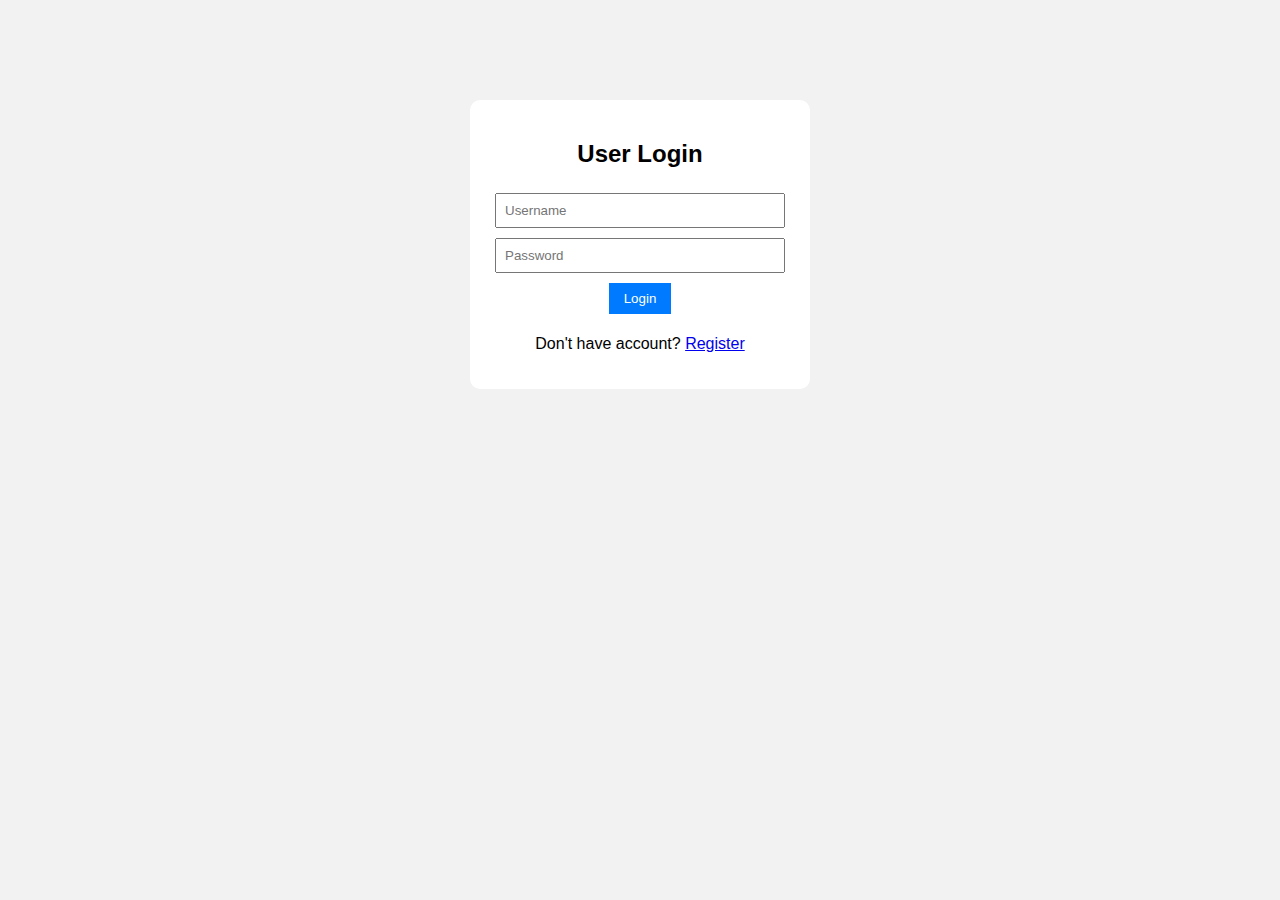
<file: index.html>
<!DOCTYPE html>
<html>
<head>
    <title>Login</title>
    <link rel="stylesheet" href="table.css">
</head>
<body>

<div class="login-container">
    <h2>User Login</h2>

    <input type="text" id="loginUsername" placeholder="Username">
    <input type="password" id="loginPassword" placeholder="Password">
    <button onclick="login()">Login</button>

    <p>Don't have account? <a href="register.html">Register</a></p>
    <p id="error"></p>
</div>

<script src="script.js"></script>
</body>
</html>
</file>
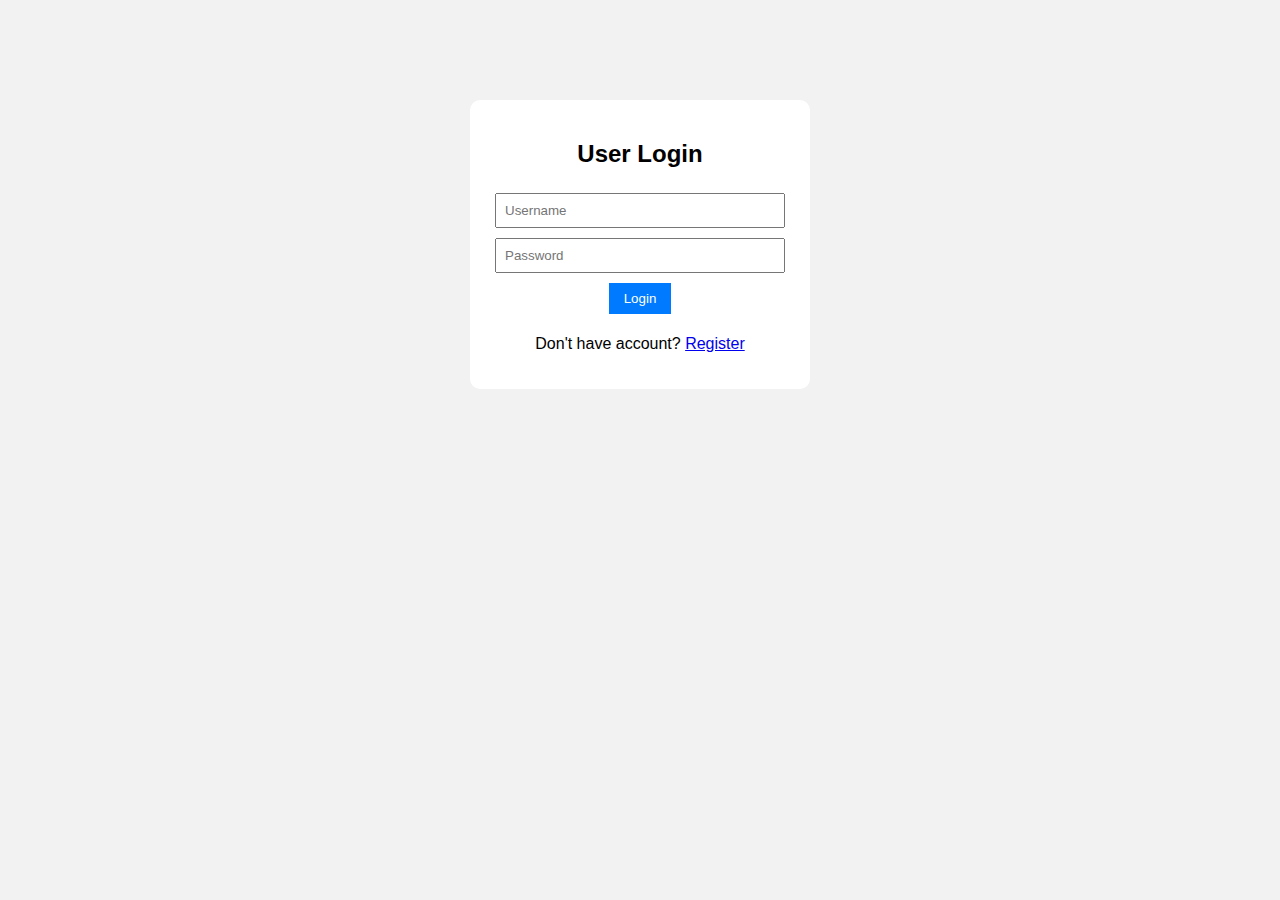
<file: dashboard.html>
<!DOCTYPE html>
<html>
<head>
    <title>Dashboard</title>
    <link rel="stylesheet" href="table.css">

    <script>
        if (!localStorage.getItem("currentUser")) {
            window.location.href = "index.html";
        }
    </script>
</head>

<body>

<h2>Automatic Timetable Creator</h2>

<p id="welcome"></p>

<div class="section">
    <h3>Add Teacher</h3>
    <input type="text" id="teacherName" placeholder="Teacher Name">
    <input type="text" id="teacherSubject" placeholder="Subject">
    <button onclick="addTeacher()">Add</button>
</div>

<div class="section">
    <h3>Add Class</h3>
    <input type="text" id="className" placeholder="Class Name">
    <button onclick="addClass()">Add</button>
</div>

<div class="section">
    <button onclick="generateTimetable()">Generate Timetable</button>
    <button onclick="logout()">Logout</button>
</div>

<h3>Generated Timetable</h3>
<div id="timetable"></div>

<script src="script.js"></script>
</body>
</html>
</file>
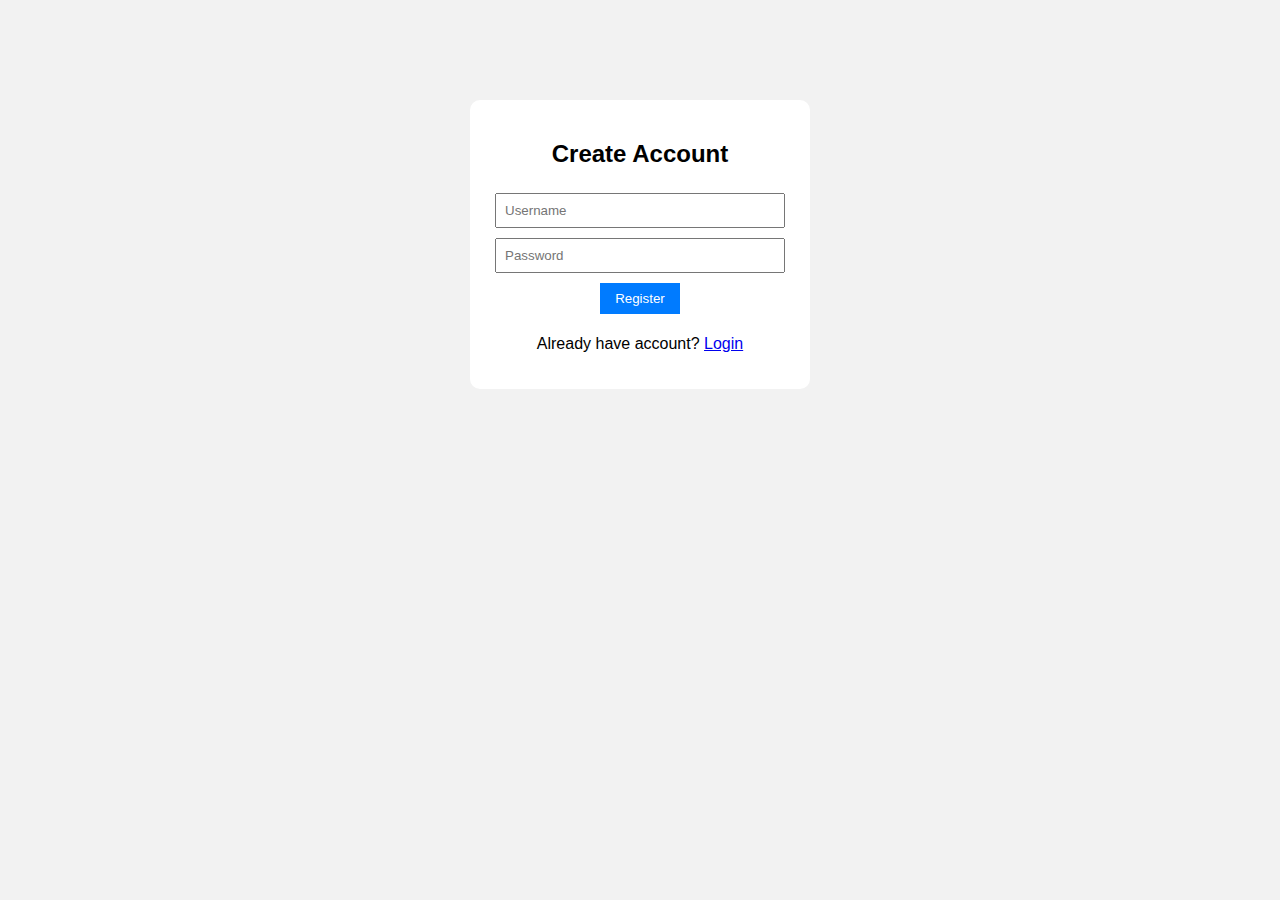
<file: register.html>
<!DOCTYPE html>
<html>
<head>
    <title>Register</title>
    <link rel="stylesheet" href="table.css">
</head>
<body>

<div class="login-container">
    <h2>Create Account</h2>

    <input type="text" id="regUsername" placeholder="Username">
    <input type="password" id="regPassword" placeholder="Password">
    <button onclick="register()">Register</button>

    <p>Already have account? <a href="index.html">Login</a></p>
    <p id="regError"></p>
</div>

<script src="script.js"></script>
</body>
</html>
</file>
<file: table.css>
body {
    font-family: Arial;
    background: #f2f2f2;
    text-align: center;
}

.login-container {
    width: 300px;
    margin: 100px auto;
    padding: 20px;
    background: white;
    border-radius: 10px;
}

input {
    width: 90%;
    padding: 8px;
    margin: 5px;
}

button {
    padding: 8px 15px;
    margin: 5px;
    background: #007bff;
    color: white;
    border: none;
    cursor: pointer;
}

button:hover {
    background: #0056b3;
}

.section {
    background: white;
    margin: 20px auto;
    padding: 15px;
    width: 400px;
    border-radius: 10px;
}

table {
    margin: auto;
    border-collapse: collapse;
}

table, th, td {
    border: 1px solid black;
    padding: 8px;
}
</file>
